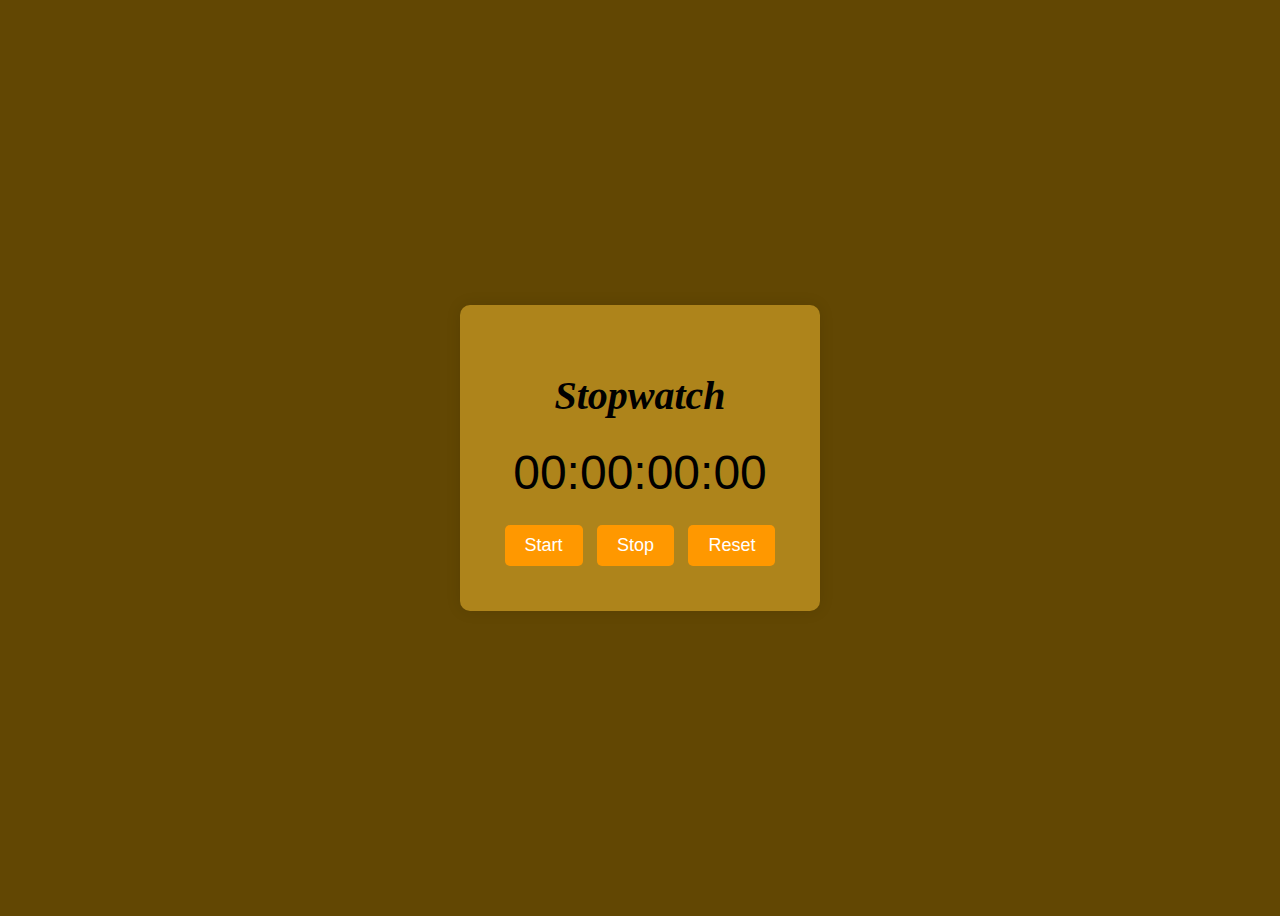
<file: assignment-07/index.html>
<!DOCTYPE html>
<html lang="en">
<head>
  <meta charset="UTF-8">
  <meta name="viewport" content="width=device-width, initial-scale=1.0">
  <title>Stopwatch</title>
  <link rel="stylesheet" href="style.css">
</head>
<body>
  <div class="stopwatch">
    <h1>Stopwatch</h1>
    <div class="time-display" id="timeDisplay">00:00:00:00</div>
    <div class="buttons">
      <button id="startBtn">Start</button>
      <button id="stopBtn">Stop</button>
      <button id="resetBtn">Reset</button>
    </div>
  </div>
  <script src="app.js"></script>
</body>
</html>
</file>
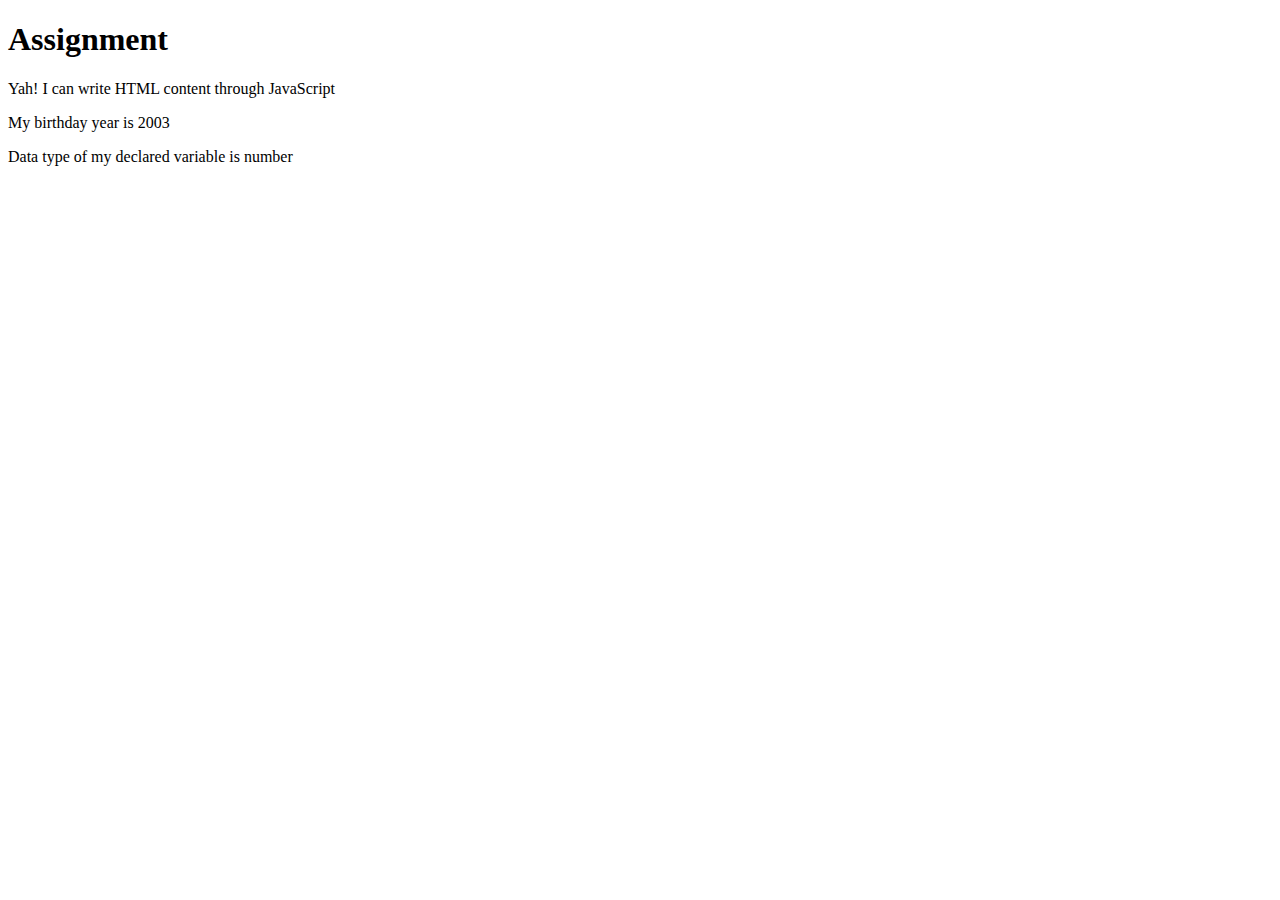
<file: Assignment-1-js/index.html>
<!DOCTYPE html>
<html lang="en">
<head>
    <meta charset="UTF-8">
    <meta name="viewport" content="width=device-width, initial-scale=1.0">
    <title>JS</title>
</head>
<h1>Assignment</h1>

<body>
    <script src="app.js"></script>   
</body>
</html>
</file>
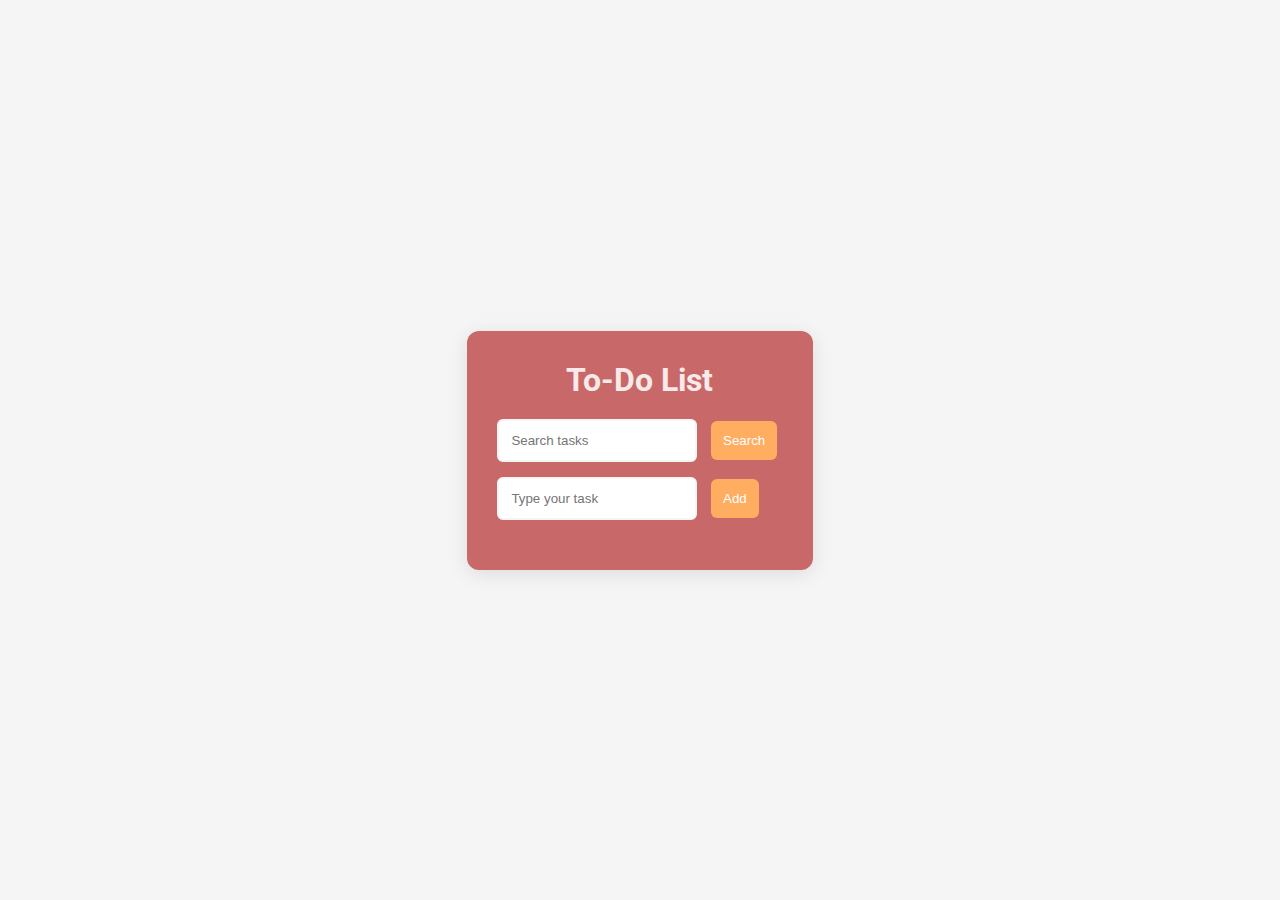
<file: Assignment-5-js/index.html>
<!DOCTYPE html>
<html lang="en">

<head>
    <meta charset="UTF-8">
    <meta name="viewport" content="width=device-width, initial-scale=1.0">
    <title>ToDo List Application</title>
    <link href="style.css" rel="stylesheet">
    <link href="https://fonts.googleapis.com/css2?family=Roboto:wght@400;700&display=swap" rel="stylesheet">
    </head>

<body>
    <div>
        <h1>To-Do List</h1>
        <input type="text" id="search" placeholder="Search tasks">
        <button>Search</button>

        <form id="todo-form">
            <input type="text" id="todo" placeholder="Type your task" required>
            <input type="submit" value="Add">
        </form>

        <ul id="lists"></ul>
    </div>
    <script src="app.js"></script>
</body>
</html>
</file>
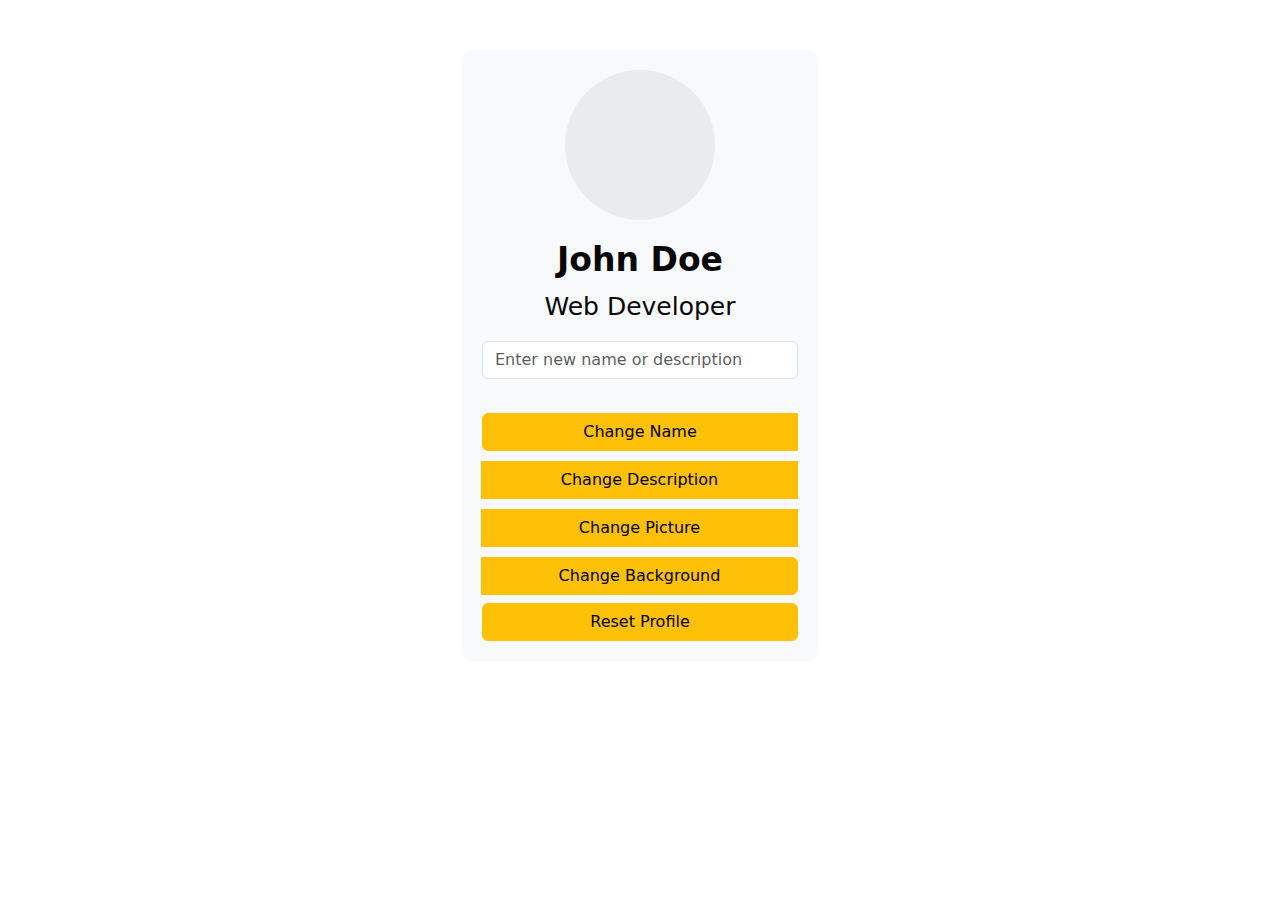
<file: profile card/index.html>
<!DOCTYPE html>
<html lang="en">
<head>
    <meta charset="UTF-8">
    <meta name="viewport" content="width=device-width, initial-scale=1.0">
    <title>Interactive Profile Card</title>
    <link href="https://cdn.jsdelivr.net/npm/bootstrap@5.3.0/dist/css/bootstrap.min.css" rel="stylesheet">
    <link rel="stylesheet" href="style.css">
</head>
<body>

<div class="container">
    <div class="row justify-content-center">
        <div class="col-12 col-md-6 col-lg-4"> 
            <div class="profile-card bg-light" id="profile-card">
                <div id="profile-pic" class="profile-pic"></div>
                <h3 id="profile-name">John Doe</h3>
                <p id="profile-description">Web Developer</p>

                <input type="text" id="input-field" class="form-control" placeholder="Enter new name or description">
                <br>

                
                <div class="btn-group">
                    <button id="change-name" class="btn btn-warning">Change Name</button>
                    <button id="change-description" class="btn btn-warning">Change Description</button>
                    <button id="change-picture" class="btn btn-warning">Change Picture</button>
                    <button id="change-background" class="btn btn-warning">Change Background</button>
                </div>

                <div class="mt-2">
                    <button id="reset-profile" class="btn btn-warning w-100">Reset Profile</button>
                </div>
            </div>
        </div>
    </div>
</div>

<script src="app.js"></script>

</body>
</html>
</file>
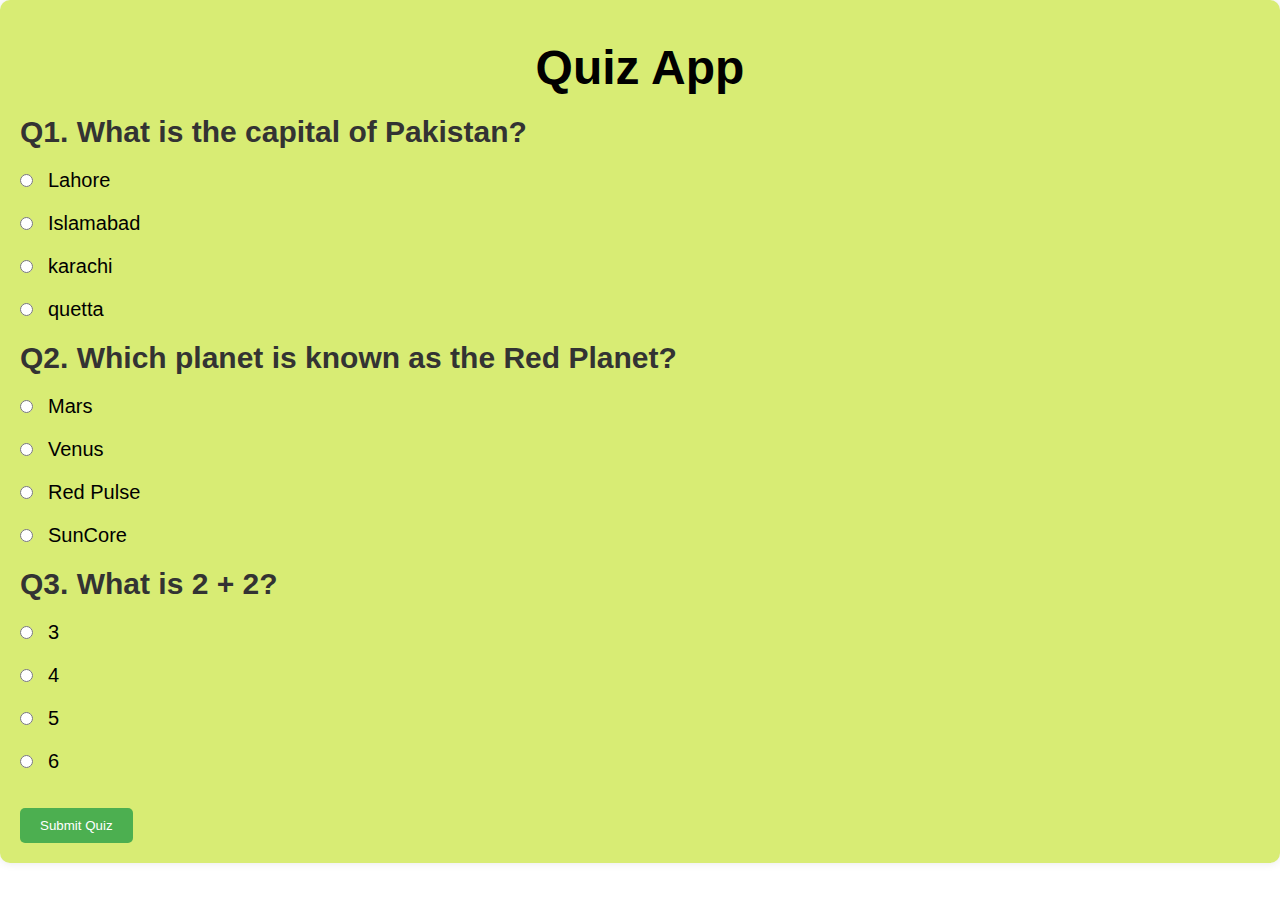
<file: Quiz App/index.html>
<!DOCTYPE html>
<html lang="en">
<head>
  <meta charset="UTF-8">
  <meta name="viewport" content="width=device-width, initial-scale=1.0">
  <title>Quiz App</title>
  <link rel="stylesheet" href="style.css">
</head>
<body>
    
  <div class="quiz-container" id="quiz-container">
    <h6>Quiz App</h6>
    <form id="quiz-form">
    </form>
    <button id="submit">Submit Quiz</button>
    <div id="result" class="hidden">
      <h3> <span id="score"></span></h3>
      <button id="reload">Play Again</button>
    </div>
  </div>

  <script src="app.js"></script>
</body>
</html>
</file>
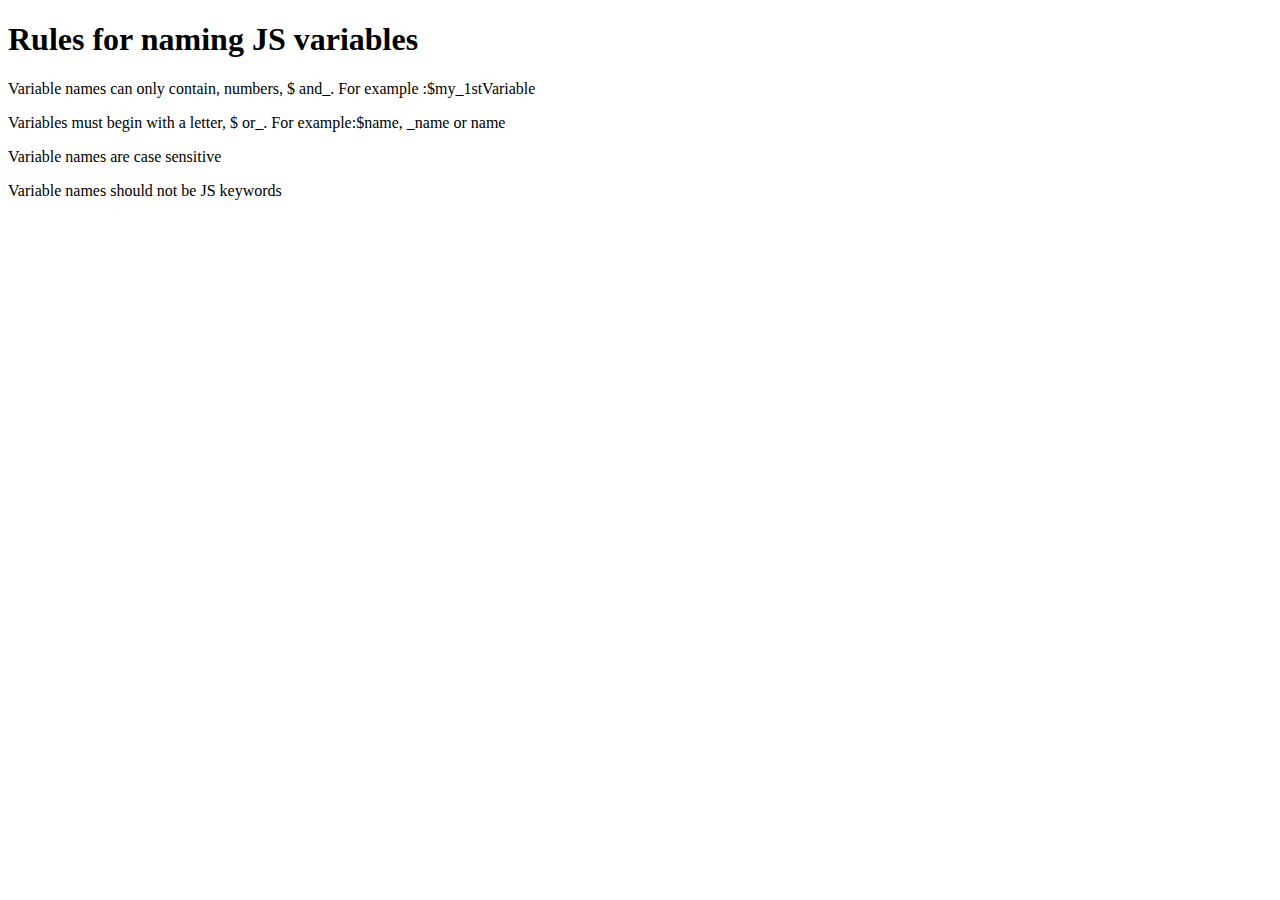
<file: js-Assign-2/assign4.html>
<!DOCTYPE html>
<html lang="en">
<head>
    <meta charset="UTF-8">
    <meta name="viewport" content="width=device-width, initial-scale=1.0">
    <title>Assignment 4</title>
</head>
<body>
  <script src="app4.js"></script>  
</body>
</html>
</file>
<file: assignment-07/style.css>
body {
    display: flex;
    justify-content: center;
    align-items: center;
    min-height: 100vh;
    background-color: #624703;
    font-family: Arial, sans-serif;
  }
  
  .stopwatch {
    text-align: center;
    background-color: #ae841b;
    padding: 40px;
    box-shadow: 0 0 15px rgba(0, 0, 0, 0.1);
    border-radius: 10px;
  }
  
  h1 {
    font-size: 40px;
    font-style: italic;
  font-family: Cambria, Cochin, Georgia, Times, 'Times New Roman', serif;
  }
  
  .time-display {
    font-size: 48px;
    margin-bottom: 20px;
  }
  
  .buttons button {
    padding: 10px 20px;
    margin: 5px;
    font-size: 18px;
    border: none;
    border-radius: 5px;
    cursor: pointer;
    transition: background-color 0.3s ease;
  }
  
  #startBtn {
    background-color: #ff9800;
    color: white;
  }
  
  #startBtn:hover {
    background-color: #845817;
  }
  
  #stopBtn {
    background-color: #ff9800;
    color: white;
  }
  
  #stopBtn:hover {
    background-color: #845817;
  }
  
  #resetBtn {
    background-color: #ff9800;
    color: white;
  }
  
  #resetBtn:hover {
    background-color: #845817;
  }
</file>
<file: Assignment-5-js/style.css>
* {
            margin: 0;
            padding: 0;
            box-sizing: border-box;
        }
        
        body {
            font-family: 'Roboto', sans-serif;
            background-color: whitesmoke;
            display: flex;
            align-items: center;
            justify-content: center;
            min-height: 100vh;
            padding: 20px;
        }
        
        div {
            max-width: 400px;
            margin: auto;
            padding: 30px;
            background-color: #C96868;
            border-radius: 12px;
            box-shadow: 0 4px 20px rgba(0, 0, 0, 0.1);
        }
        
        h1 {
            text-align: center;
            margin-bottom: 20px;
            color: #f9eaea;
        }
        
        #search {
            margin-bottom: 15px;
        }
        
        input[type="text"] {
            width: 70%;
            padding: 12px;
            border: 2px solid whitesmoke;
            border-radius: 6px;
            transition: border-color 0.2s;
        }
        
        input[type="text"]:focus {
            border-color: #28a745;
            outline: none;
        }
        
        input[type="submit"],
        button {
            padding: 12px;
            margin-left: 10px;
            border: none;
            background-color: #FFAD60;
            color: white;
            border-radius: 6px;
            cursor: pointer;
        }
        
        ul {
            list-style: none;
            margin-top: 20px;
            padding: 0;
        }
        
        li {
            padding: 12px;
            margin: 6px 0;
            border-radius: 8px;
            background-color: rgba(0, 0, 0, 0.1);
            display: flex;
            justify-content: space-between; 
            align-items: center;
            cursor: pointer;
            color: white;
        }
        
        li:hover {
            background-color: rgba(0, 0, 0, 0.2);
        }
        
        .task-text {
            flex: 1; 
            margin-right: 10px;
        }
        
        .remove-button {
            background-color: #af414c;
            border: none;
            color: white;
            border-radius: 4px;
            cursor: pointer;
            padding: 6px 12px;
        }
        
        .remove-button:hover {
            background-color: #c82333;
        }
</file>
<file: profile card/style.css>
.profile-card {
    max-width: 100%;
    margin: 50px auto;
    text-align: center;
    padding: 20px;
    border-radius: 10px;
}
.profile-pic {
    width: 150px; 
    height: 150px;
    border-radius: 50%;
    
    background-color: #e9ecef;
    margin: 0 auto 20px auto; 
    background-size: cover;
}
h3 {
    color: rgb(10, 7, 8);
    font-weight: 900;
    font-size: 33px;
}
p {
    color: rgb(6, 6, 9);
    font-weight: 500;
    font-size: 25px;
    
}
input[type="text"] {
    margin-bottom: 10px;

}

.btn-group {
    display: flex;
    flex-wrap: wrap;
    justify-content: center;
    gap: 10px;
}
.btn {
    flex: 1;
    min-width: 150px;
}
</file>
<file: Quiz App/style.css>
* {
  margin: 0;
  padding: 0;
  box-sizing: border-box;
  font-family: 'Franklin Gothic Medium', 'Arial Narrow', Arial, sans-serif;
  
  
}
h6 {
    font-size: 3rem;
    padding: 10px;
    margin: 10px;
    text-align:center;
    font-family: 'Franklin Gothic Medium', 'Arial Narrow', Arial, sans-serif;
}

.quiz-container {
  background-color: #d8ec74;
  width: 100%;
  height: 100%;
  padding: 20px;
  border-radius: 10px;
  box-shadow: 0 0 10px rgba(0, 0, 0, 0.1);
  
}

.quiz-container h2 {
  margin-bottom: 15px;
  font-size: 30px;
  color: #333;
}

.option {
  display: flex;
  align-items: center;
  margin: 20px 0;
  font-size: 20px;
}

input[type="radio"] {
  margin-right: 15px;
}

button {
  background-color: #4caf50;
  color: white;
  border: none;
  padding: 10px 20px;
  border-radius: 5px;
  cursor: pointer;
  transition: background-color 0.3s;
  margin-top: 15px;
}

button:hover {
  background-color: #45a049;
}

.hidden {
  display: none;
}
</file>
